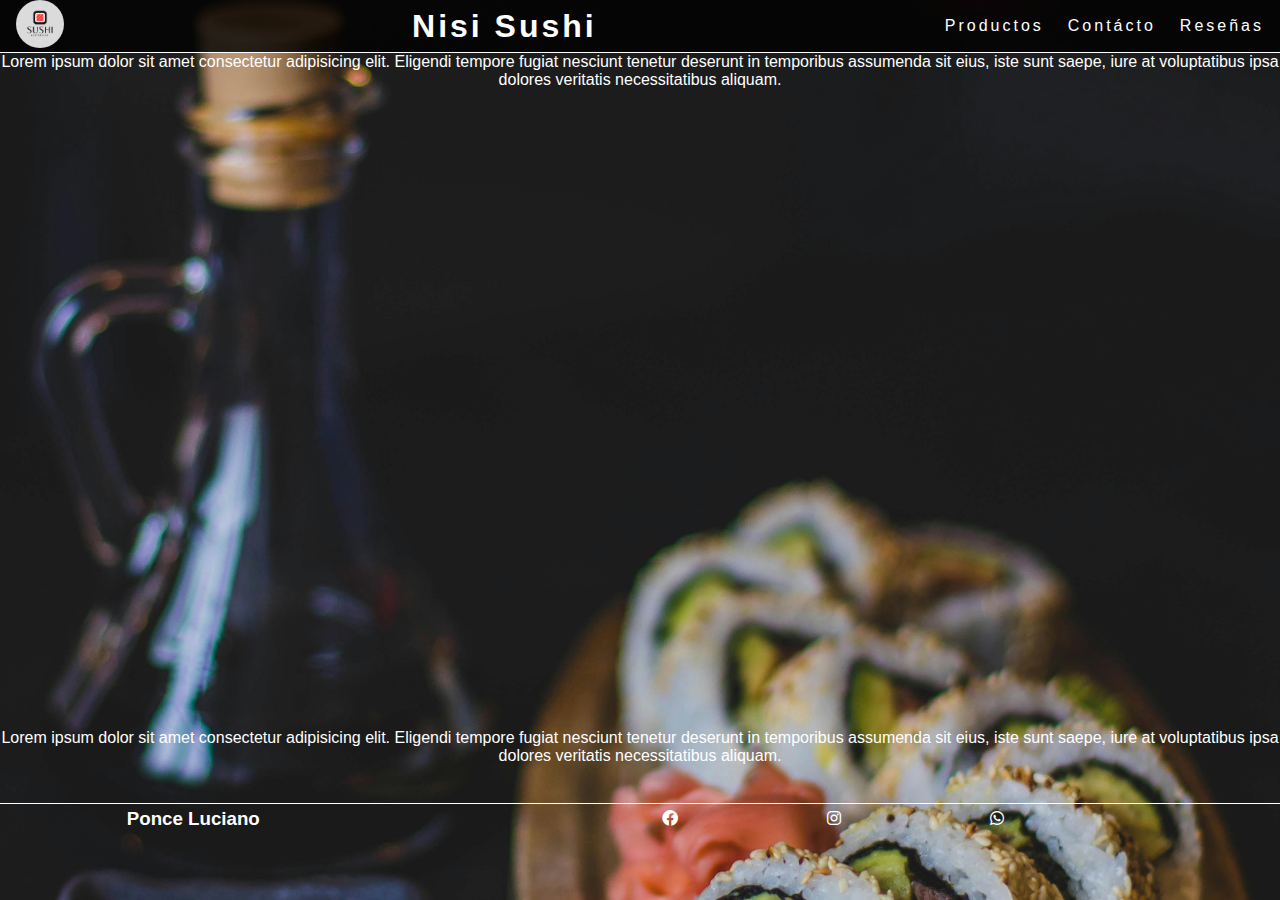
<file: index.html>
<!DOCTYPE html>
<html lang="en">
  <head>
    <meta charset="UTF-8" />
    <meta name="viewport" content="width=device-width, initial-scale=1.0" />
    <link
      rel="stylesheet"
      href="https://cdnjs.cloudflare.com/ajax/libs/font-awesome/6.0.0-beta3/css/all.min.css"
    />
    <link rel="stylesheet" href="./Styles/style.css" />
    <title>Nisi Sushi</title>
  </head>
  <body>
    <header class="encabezado">
      <div class="logo-cont">
        <!-- //imagen de logo// -->
        <img src="./img/sushiLogo.jpg" alt="Logo de pagina" />
      </div>

      <h1 class="titulo">Nisi Sushi</h1>
      <nav>
        <!-- //menu con hipervinculos a paginas locales// -->
        <ul class="navbar">
          <li><a href="./Productos.html">Productos</a></li>
          <li><a href="./Contacto.html">Contácto</a></li>
          <li><a href="./Reseñas.html">Reseñas</a></li>
        </ul>
      </nav>
    </header>
    <main class="cont-videos-form">
      <p class="txt">
        Lorem ipsum dolor sit amet consectetur adipisicing elit. Eligendi
        tempore fugiat nesciunt tenetur deserunt in temporibus assumenda sit
        eius, iste sunt saepe, iure at voluptatibus ipsa dolores veritatis
        necessitatibus aliquam.
      </p>
      <section class="video-cont">
        <iframe
          width="560"
          height="315"
          src="https://www.youtube.com/embed/BqXyGaL11Is?si=GH8421M6MRL0q6XY"
          title="YouTube video player"
          frameborder="0"
          allow="accelerometer; autoplay; clipboard-write; encrypted-media; gyroscope; picture-in-picture; web-share"
          referrerpolicy="strict-origin-when-cross-origin"
          allowfullscreen
        ></iframe>
      </section>
      <p class="txt">
        Lorem ipsum dolor sit amet consectetur adipisicing elit. Eligendi
        tempore fugiat nesciunt tenetur deserunt in temporibus assumenda sit
        eius, iste sunt saepe, iure at voluptatibus ipsa dolores veritatis
        necessitatibus aliquam.
      </p>
    </main>
    <footer>
      <h3 class="footer-title">Ponce Luciano</h3>
      <section class="redes">
        <a href="http://facebook.com" target="_blank" rel="noopener noreferrer"
          ><i class="fa-brands fa-facebook"></i
        ></a>
        <a
          href="http://instagram.com"
          target="_blank"
          rel="noopener noreferrer"
        >
          <i class="fa-brands fa-instagram"></i
        ></a>

        <a href="http://whatsapp.com" target="_blank" rel="noopener noreferrer">
          <i class="fa-brands fa-whatsapp"></i
        ></a>
      </section>
    </footer>
  </body>
</html>
</file>
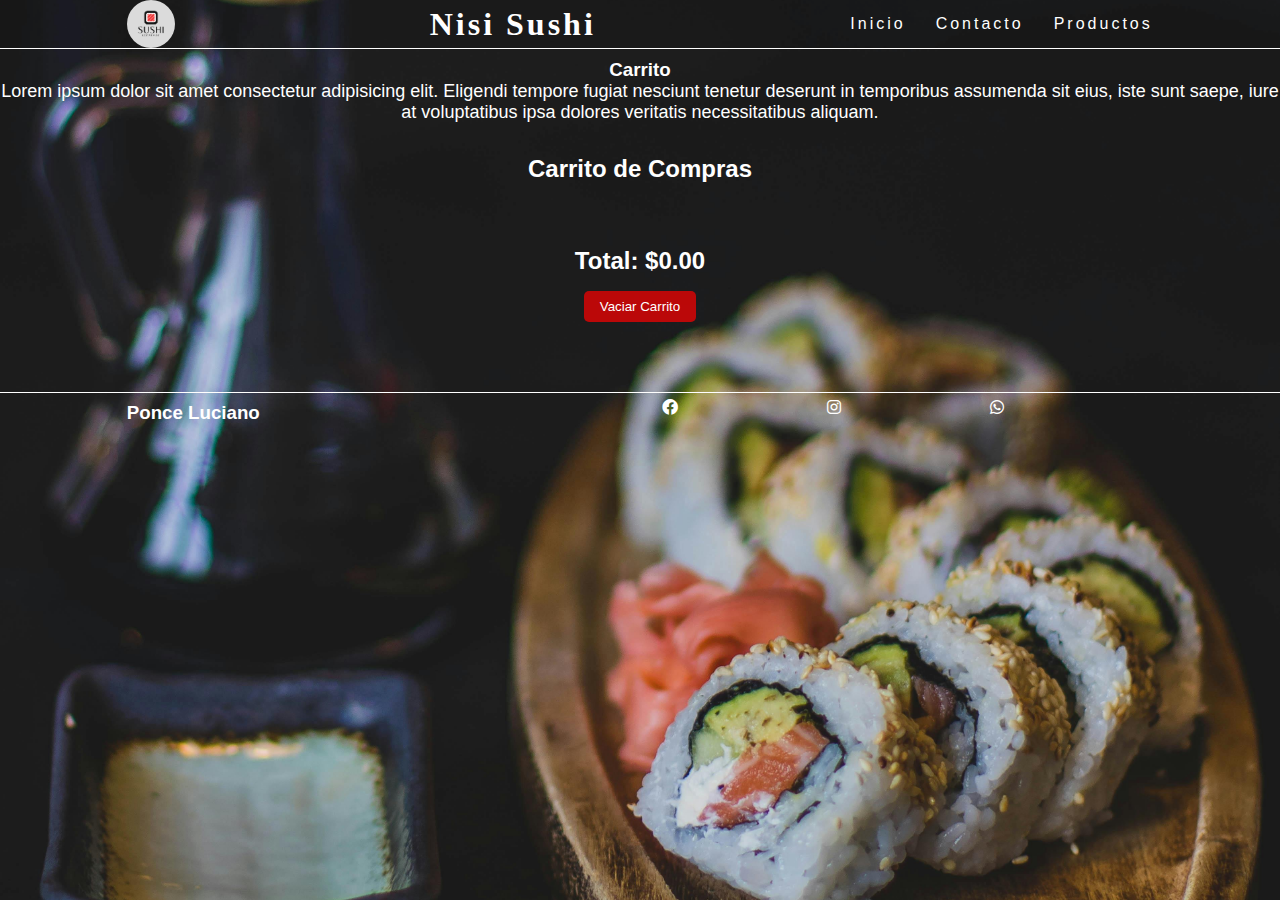
<file: Carrito.html>
<!DOCTYPE html>
<html lang="en">
  <head>
    <meta charset="UTF-8" />
    <meta name="viewport" content="width=device-width, initial-scale=1.0" />
    <meta
      name="description"
      content="Nisi Sushi - Productos de sushi fresco y delicioso."
    />
    <meta name="keywords" content="sushi, productos, comida japonesa" />
    <link
      rel="stylesheet"
      href="https://cdnjs.cloudflare.com/ajax/libs/font-awesome/6.0.0-beta3/css/all.min.css"
    />
    <link rel="stylesheet" href="./Styles/Carrito.css" />
    <title>Nisi Productos</title>
  </head>
  <body>
    <header class="encabezado">
      <div class="logo-cont">
        <img src="./img/sushiLogo.jpg" alt="Logo de Nisi Sushi" />
      </div>
      <h1 class="titulo">Nisi Sushi</h1>
      <nav>
        <ul class="navbar">
          <li><a href="./index.html" ">Inicio</a></li>
          <li><a href="./Contacto.html">Contacto</a></li>
          <li><a href="./Productos.html">Productos</a></li>
          
        </ul>
      </nav>
    </header>

    <main>
      <h3>Carrito</h3>
      <p class="txt">
        Lorem ipsum dolor sit amet consectetur adipisicing elit. Eligendi
        tempore fugiat nesciunt tenetur deserunt in temporibus assumenda sit
        eius, iste sunt saepe, iure at voluptatibus ipsa dolores veritatis
        necessitatibus aliquam.
      </p>

     
      <section id="carrito" class="carrito">
        <h2>Carrito de Compras</h2>
        <div id="lista-carrito">
          <!-- Los productos se agregarán dinámicamente aquí -->
        </div>
        <div id="total-carrito">
          <!-- Aquí se mostrará el total -->
        </div>
        <button id="vaciar-carrito" class="vaciar-carrito">Vaciar Carrito</button>
      </section>
      

    </main>

    <footer>
      <h3 class="footer-title">Ponce Luciano</h3>
      <section class="redes">
        <a href="http://facebook.com" target="_blank" rel="noopener noreferrer">
          <i class="fa-brands fa-facebook"></i>
        </a>
        <a
          href="http://instagram.com"
          target="_blank"
          rel="noopener noreferrer"
        >
          <i class="fa-brands fa-instagram"></i>
        </a>
        <a href="http://whatsapp.com" target="_blank" rel="noopener noreferrer">
          <i class="fa-brands fa-whatsapp"></i>
        </a>
      </section>
    </footer>

    <script src="Script/script.js"></script>
  </body>
</html>
</file>
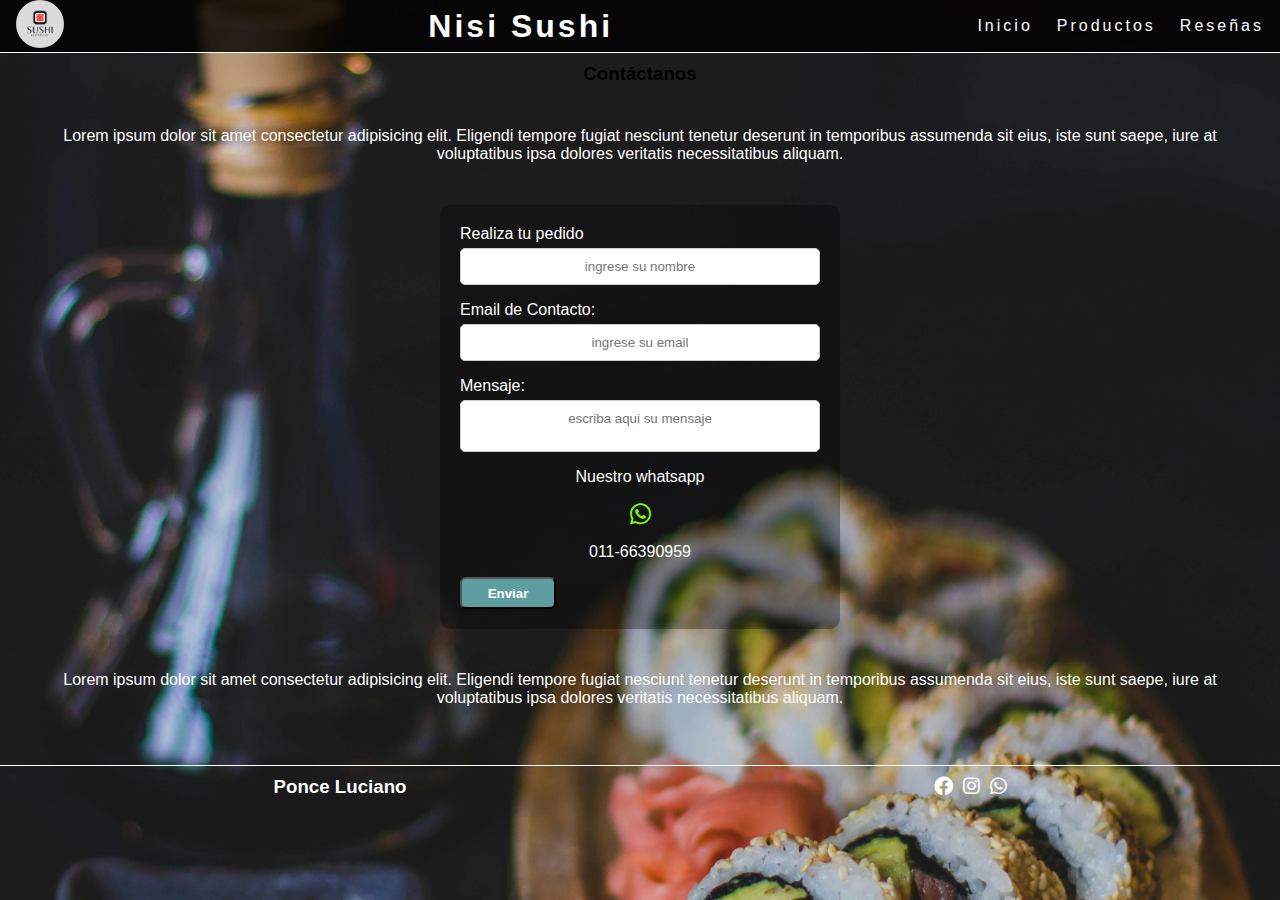
<file: Contacto.html>
<!DOCTYPE html>
<html lang="en">
  <head>
    <meta charset="UTF-8" />
    <meta name="viewport" content="width=device-width, initial-scale=1.0" />
    <link
      rel="stylesheet"
      href="https://cdnjs.cloudflare.com/ajax/libs/font-awesome/6.0.0-beta3/css/all.min.css"
    />
    <link rel="stylesheet" href="./Styles/Contacto.css" />
    <title>Nisi Contacto</title>
  </head>
  <body>
    <header class="encabezado">
      <div class="logo-cont">
        <!-- //imagen de logo// -->
        <img src="./img/sushiLogo.jpg" alt="Logo de pagina" />
      </div>

      <h1 class="titulo">Nisi Sushi</h1>
      <nav>
        <!-- //menu con hipervinculos a paginas locales// -->
        <ul class="navbar">
          <li><a href="./index.html" target="_blank">Inicio</a></li>
          <li><a href="./Productos.html" target="_blank">Productos</a></li>
          <li><a href="./Reseñas.html" target="_blank">Reseñas</a></li>
        </ul>
      </nav>
    </header>
    <main class="contenedor-form-gral">
      <h3>Contáctanos</h3>
      <p class="txt">
        Lorem ipsum dolor sit amet consectetur adipisicing elit. Eligendi
        tempore fugiat nesciunt tenetur deserunt in temporibus assumenda sit
        eius, iste sunt saepe, iure at voluptatibus ipsa dolores veritatis
        necessitatibus aliquam.
      </p>
      <form
        class="form-contenedor"
        action="https://formspree.io/f/xeojblba"
        method="POST"
      >
        <div class="form-interno">
          <label>
            Realiza tu pedido
            <input type="text" name="nombre" placeholder="ingrese su nombre" />
          </label>

          <label>
            Email de Contacto:
            <input type="email" name="email" placeholder="ingrese su email" />
          </label>

          <label>
            Mensaje:
            <textarea
              class="msj"
              name="mensaje"
              placeholder="escriba aqui su mensaje"
            ></textarea>
          </label>
          <p>Nuestro whatsapp</p>
          <div class="wtsp-logo">
            <i class="fa-brands fa-whatsapp wtsp"></i>
          </div>
          <p class="tel">011-66390959</p>

          <button type="submit" class="enviar">Enviar</button>
        </div>
      </form>
      <p class="txt">
        Lorem ipsum dolor sit amet consectetur adipisicing elit. Eligendi
        tempore fugiat nesciunt tenetur deserunt in temporibus assumenda sit
        eius, iste sunt saepe, iure at voluptatibus ipsa dolores veritatis
        necessitatibus aliquam.
      </p>
    </main>
    <footer>
      <h3 class="footer-title">Ponce Luciano</h3>
      <section class="redes">
        <a href="http://facebook.com" target="_blank" rel="noopener noreferrer"
          ><i class="fa-brands fa-facebook"></i
        ></a>
        <a
          href="http://instagram.com"
          target="_blank"
          rel="noopener noreferrer"
        >
          <i class="fa-brands fa-instagram"></i
        ></a>

        <a href="http://whatsapp.com" target="_blank" rel="noopener noreferrer">
          <i class="fa-brands fa-whatsapp"></i
        ></a>
      </section>
    </footer>
  </body>
</html>
</file>
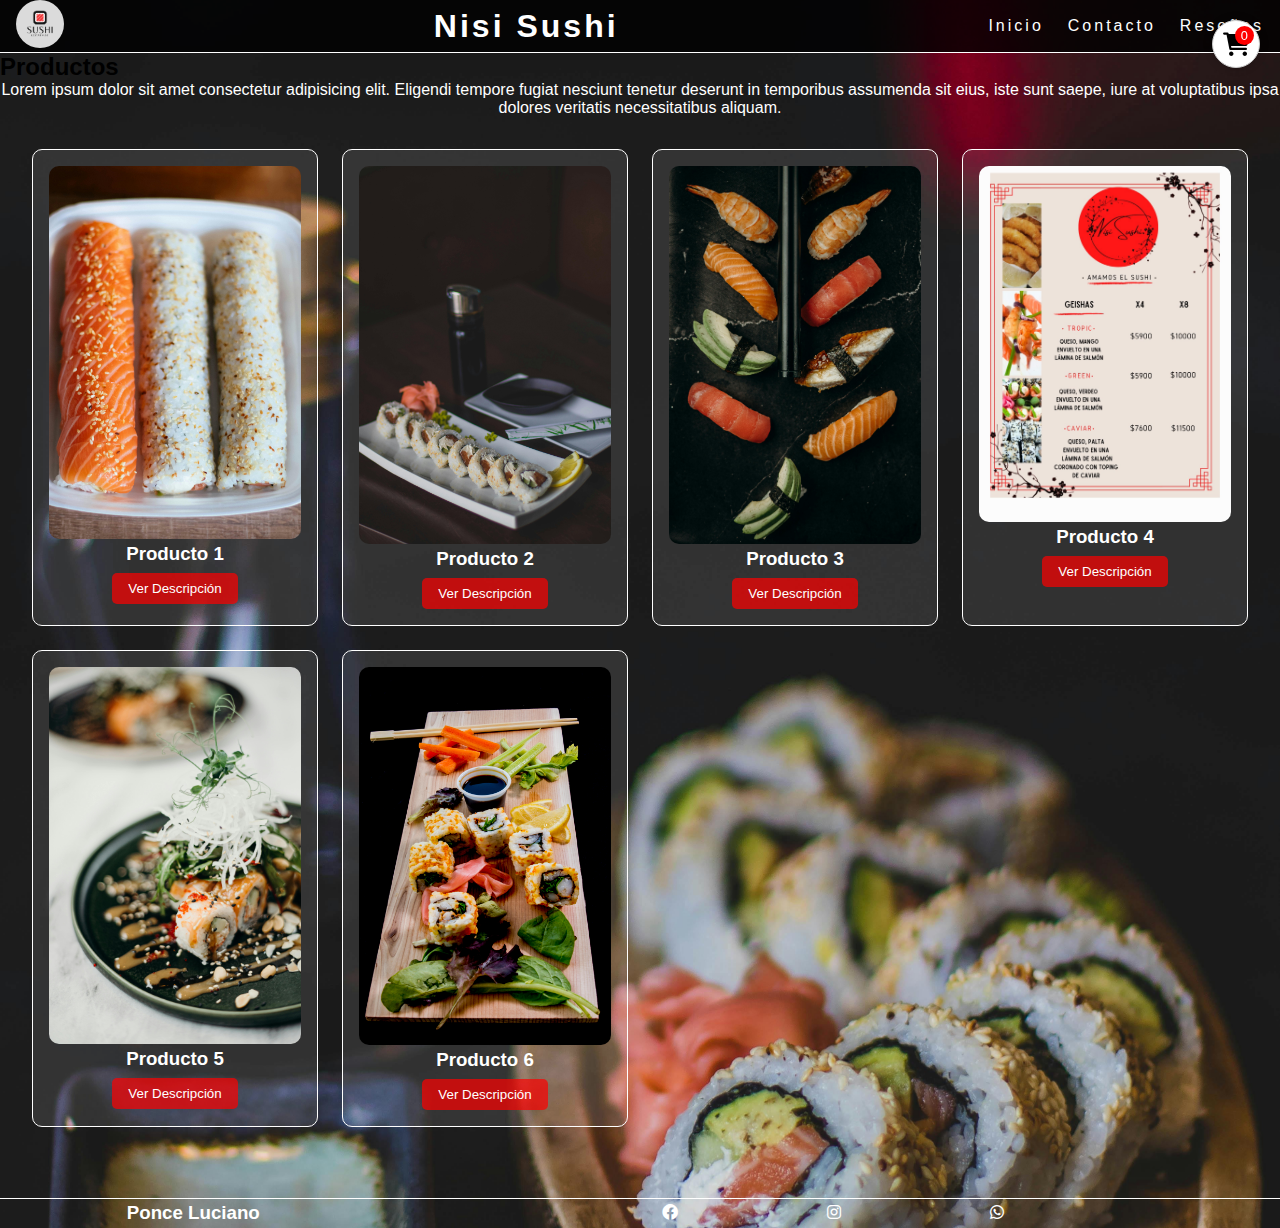
<file: Productos.html>
<!DOCTYPE html>
<html lang="en">
  <head>
    <meta charset="UTF-8" />
    <meta name="viewport" content="width=device-width, initial-scale=1.0" />
    <meta
      name="description"
      content="Nisi Sushi - Productos de sushi fresco y delicioso."
    />
    <meta name="keywords" content="sushi, productos, comida japonesa" />
    <link
      rel="stylesheet"
      href="https://cdnjs.cloudflare.com/ajax/libs/font-awesome/6.0.0-beta3/css/all.min.css"
    />
    <link rel="stylesheet" href="./Styles/productos.css" />
    <title>Nisi Productos</title>
  </head>
  <body>
    <header class="encabezado">
      <div class="logo-cont">
        <img src="./img/sushiLogo.jpg" alt="Logo de Nisi Sushi" />
      </div>
      <h1 class="titulo">Nisi Sushi</h1>
      <nav>
        <ul class="navbar">
          <li><a href="./index.html" ">Inicio</a></li>
          <li><a href="./Contacto.html">Contacto</a></li>
          <li><a href="./Reseñas.html">Reseñas</a></li>
         
          
        </ul>
      </nav>
    </header>

    <main>
      <h2>Productos</h2>
      <div class="carrito-icono">
        <a href="./Carrito.html">
          <i class="fas fa-shopping-cart"></i>
          <span id="cantidad-productos">0</span>
        </a>
      </div>
      <p class="txt">
        Lorem ipsum dolor sit amet consectetur adipisicing elit. Eligendi
        tempore fugiat nesciunt tenetur deserunt in temporibus assumenda sit
        eius, iste sunt saepe, iure at voluptatibus ipsa dolores veritatis
        necessitatibus aliquam.
      </p>

      <section id="productos" class="productos">
        <!-- Aquí se agregarán las tarjetas dinámicamente -->
      </section>
      

    </main>

    <footer>
      <h3 class="footer-title">Ponce Luciano</h3>
      <section class="redes">
        <a href="http://facebook.com" target="_blank" rel="noopener noreferrer">
          <i class="fa-brands fa-facebook"></i>
        </a>
        <a
          href="http://instagram.com"
          target="_blank"
          rel="noopener noreferrer"
        >
          <i class="fa-brands fa-instagram"></i>
        </a>
        <a href="http://whatsapp.com" target="_blank" rel="noopener noreferrer">
          <i class="fa-brands fa-whatsapp"></i>
        </a>
      </section>
    </footer>

    <script src="Script/script.js"></script>
  </body>
</html>
</file>
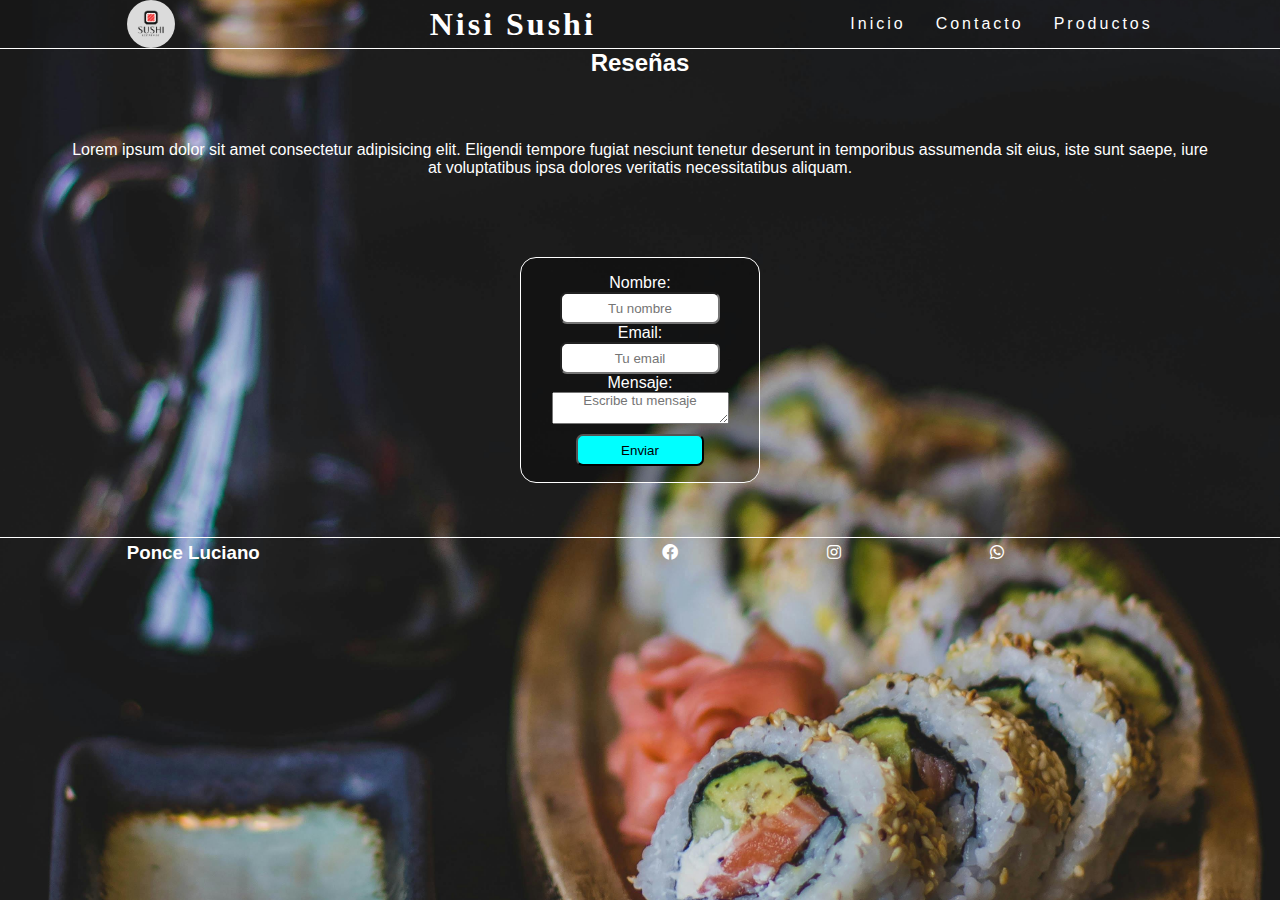
<file: Reseñas.html>
<!DOCTYPE html>
<html lang="en">
  <head>
    <meta charset="UTF-8" />
    <meta name="viewport" content="width=device-width, initial-scale=1.0" />
    <meta
      name="description"
      content="Nisi Sushi - Productos de sushi fresco y delicioso."
    />
    <meta name="keywords" content="sushi, productos, comida japonesa" />
    <link
      rel="stylesheet"
      href="https://cdnjs.cloudflare.com/ajax/libs/font-awesome/6.0.0-beta3/css/all.min.css"
    />
    <link rel="stylesheet" href="./Styles/Reseñas.css" />
    <title>Nisi Reseñas</title>
  </head>
  <body>
    <header class="encabezado">
      <div class="logo-cont">
        <img src="./img/sushiLogo.jpg" alt="Logo de Nisi Sushi" />
      </div>
      <h1 class="titulo">Nisi Sushi</h1>
      <nav>
        <ul class="navbar">
          <li><a href="./index.html">Inicio</a></li>
          <li><a href="./Contacto.html">Contacto</a></li>
          <li><a href="./Productos.html">Productos</a></li>
        </ul>
      </nav>
    </header>

    <main>
      <h2 class="tituloReseñas">Reseñas</h2>
      <p class="txt">
        Lorem ipsum dolor sit amet consectetur adipisicing elit. Eligendi
        tempore fugiat nesciunt tenetur deserunt in temporibus assumenda sit
        eius, iste sunt saepe, iure at voluptatibus ipsa dolores veritatis
        necessitatibus aliquam.
      </p>
    </main>
    <div class="form-container">
      <form id="formulario-contacto">
        <label for="nombre">Nombre:</label>
        <input
          type="text"
          id="nombre"
          name="nombre"
          placeholder="Tu nombre"
          required
        />

        <label for="email">Email:</label>
        <input
          type="email"
          id="email"
          name="email"
          placeholder="Tu email"
          required
        />

        <label for="mensaje">Mensaje:</label>
        <textarea
          id="mensaje"
          name="mensaje"
          placeholder="Escribe tu mensaje"
          required
        ></textarea>

        <button id="boton-enviar">Enviar</button>
      </form>
    </div>
    <footer>
      <h3 class="footer-title">Ponce Luciano</h3>
      <section class="redes">
        <a href="http://facebook.com" target="_blank" rel="noopener noreferrer">
          <i class="fa-brands fa-facebook"></i>
        </a>
        <a
          href="http://instagram.com"
          target="_blank"
          rel="noopener noreferrer"
        >
          <i class="fa-brands fa-instagram"></i>
        </a>
        <a href="http://whatsapp.com" target="_blank" rel="noopener noreferrer">
          <i class="fa-brands fa-whatsapp"></i>
        </a>
      </section>
    </footer>

    <script src="Script/script.js"></script>
  </body>
</html>
</file>
<file: Styles/style.css>
/* General styles */
* {
    font-family: Arial, Helvetica, sans-serif;
    margin: 0;
    padding: 0;
    box-sizing: border-box;
}

/* Body */
body {
    background: #000 url(../img/sushiFondo.jpg) no-repeat center/cover;
    overflow-x: hidden;
}

/* Encabezado */
.encabezado {
    border-bottom: 1px solid #fff;
    display: flex;
    justify-content: space-between;
    align-items: center;
    padding: 0 1rem;
    background: rgba(0, 0, 0, 0.8);
    color: #fff;
    letter-spacing: 3px;
}

.logo-cont img {
    width: 3rem;
    height: 3rem;
    border-radius: 50%;
}

.navbar {
    list-style: none;
    display: flex;
    gap: 1.5rem;
}

.navbar > li > a {
    text-decoration: none;
    color: inherit;
    font-size: 1rem;
}

.navbar > li > a:hover {
    color: red;
    border-bottom: 1px solid red;
    transition: all 0.5s;
}

.txt{
    color: #fff;
    text-align: center;
}
.video-cont{
    display: flex;
    justify-content: center;
    align-items: center;
    width: 100%;
    height: 40rem;
}
/* Footer */
footer {
    display: flex;
    justify-content: space-around;
    align-items: center;
    width: 100%;
    height: 30px;
    text-align: center;
    border-top: 1px solid #fff;
    margin-top: 3%;
    color: #fff;
}

/* Redes sociales */
.redes {
    display: flex;
    justify-content: space-evenly;
    width: 50%;
}

.redes > a {
    text-decoration: none;
    color: #fff;
}


@media screen and (max-width: 1024px) {
    .encabezado {
        flex-wrap: wrap;
        text-align: center;
        justify-content: center;
        margin-bottom: 1rem;
    }

    .navbar {
        flex-direction: column;
        justify-content: center;
        align-items: center;
        gap: 1rem;
    }

    .productos {
        grid-template-columns: repeat(auto-fit, minmax(200px, 1fr));
    }

    .carrito-icono {
        top: 15px;
        right: 15px;
        width: 2.5rem;
        height: 2.5rem;
    }

    .carrito-icono i {
        font-size: 1.2rem;
    }

    #cantidad-productos {
        font-size: 0.7rem;
        width: 1rem;
        height: 1rem;
        line-height: 1rem;
    }
}


@media screen and (max-width: 768px) {
    .encabezado {
        display: grid;
        grid-template-rows: auto auto;
        gap: 0.5rem;
       padding: 10px;
    }

    .navbar {
        grid-template-columns: 1fr;
    }

    .productos {
        grid-template-columns: 1fr;
    }

    .producto {
        padding: 0.8rem;
    }
}


@media screen and (max-width: 480px) {
    .carrito-icono {
        width: 2rem;
        height: 2rem;
        
    }

    .carrito-icono i {
        font-size: 1rem;
    }

    #cantidad-productos {
        font-size: 0.6rem;
        width: 0.8rem;
        height: 0.8rem;
        line-height: 0.8rem;
    }

    .navbar {
        flex-direction: column;
        gap: 0.8rem;
    }

    .productos {
        padding: 1rem;
    }
}
</file>
<file: Styles/Carrito.css>
/* General styles */
* {
    font-family: Arial, Helvetica, sans-serif;
    margin: 0;
    padding: 0;
    box-sizing: border-box;
}

/* Body */
body {
    background: #000 url(../img/sushiFondo.jpg) no-repeat center/cover;
}

/* Encabezado */
.encabezado {
    border-bottom: 1px solid #fff;
    display: flex;
    justify-content: space-around;
    align-items: center;
    background: rgba(0, 0, 0, 0.1);
    color: #fff;
    letter-spacing: 3px;
}

.logo-cont {
    width: auto;
    height: 3rem;
}

.logo-cont > img {
    width: 3rem;
    height: 3rem;
    border-radius: 50px;
}

.titulo {
    font-family: Cambria, Cochin, Georgia, Times, 'Times New Roman', serif;
}

.navbar {
    list-style: none;
    gap: 30px;
    width: fit-content;
    display: flex;
    justify-content: center;
    align-items: center;
}

.navbar > li > a {
    text-decoration: none;
    color: inherit;
}

.navbar > li > a:hover {
    color: red;
    border-bottom: 1px solid red;
    transition: all 1s;
}

h3 {
    color: #fff;
    text-align: center;
    margin-top: 10px;
}

.txt {
    color: #fff;
    font-size: 18px;
    text-align: center;
}

/*------------------------------------------------------------------*/
/* Estilos para carrito */
.carrito {
    padding: 2rem;
    color: #fff;
    text-align: center;
}

#lista-carrito {
    display: flex;
    flex-direction: column;
    gap: 1rem;
    margin: 2rem auto;
    max-width: 600px;
}

.producto-carrito {
    display: flex;
    justify-content: space-between;
    align-items: center;
    padding: 1rem;
    background: rgba(255, 255, 255, 0.1);
    border: 1px solid #fff;
    border-radius: 10px;
}

.producto-carrito img {
    width: 50px;
    height: 50px;
    border-radius: 5px;
}

.producto-carrito .info {
    flex: 1;
    text-align: left;
    margin-left: 1rem;
}

.producto-carrito .cantidad {
    width: 60px;
    text-align: center;
}

.producto-carrito .boton-eliminar {
    background-color: rgba(255, 0, 0, 0.7);
    color: #fff;
    border: none;
    border-radius: 5px;
    cursor: pointer;
    padding: 0.5rem 1rem;
}

.producto-carrito .boton-eliminar:hover {
    background-color: rgba(255, 0, 0, 1);
}

#total-carrito {
    margin: 1rem 0;
    font-size: 1.5rem;
    font-weight: bold;
}

.vaciar-carrito {
    padding: 0.5rem 1rem;
    border: none;
    border-radius: 5px;
    background-color: rgba(255, 0, 0, 0.7);
    color: #fff;
    cursor: pointer;
}

.vaciar-carrito:hover {
    background-color: rgba(255, 0, 0, 1);
}

/*-----------------------------------------------------------------*/
/* Footer */
footer {
    display: flex;
    justify-content: space-around;
    align-items: center;
    width: 100%;
    height: 30px;
    text-align: center;
    border-top: 1px solid #fff;
    margin-top: 3%;
    color: #fff;
}

/* Redes sociales */
.redes {
    display: flex;
    justify-content: space-evenly;
    width: 50%;
}

.redes > a {
    text-decoration: none;
    color: #fff;
}

/* Contenedor de carrito */
.carrito-cont {
    width: 100%;
    height: 4rem;
    display: flex;
    align-items: center;
    justify-content: flex-end;
    color: #fff;
}

/* Media Queries */

/* Tablets grandes (1024px) */
@media screen and (max-width: 1024px) {
    .encabezado {
        flex-wrap: wrap;
        text-align: center;
    }

    .navbar {
        flex-direction: column;
        gap: 1rem;
    }

    #lista-carrito {
        max-width: 100%;
    }

    .carrito-cont {
        justify-content: center;
    }

    .producto-carrito img {
        width: 40px;
        height: 40px;
    }

    #total-carrito {
        font-size: 1.3rem;
    }
}

/* Tablets pequeñas (768px) */
@media screen and (max-width: 768px) {
    .encabezado {
        display: grid;
        grid-template-rows: auto auto;
        gap: 0.5rem;
        padding: 10px;
      
    }
nav{
    display: flex;
    justify-content: center;
}
    .navbar {
        grid-template-columns: 1fr;
        gap: 1.5rem;
    }

    #lista-carrito {
        max-width: 90%;
    }

    .carrito {
        padding: 1.5rem;
    }

    .producto-carrito {
        padding: 0.8rem;
    }

    #total-carrito {
        font-size: 1.2rem;
    }
}

/* Móviles (480px y menos) */
@media screen and (max-width: 480px) {
    .logo-cont > img {
        width: 2.5rem;
        height: 2.5rem;
    }

    .navbar {
        flex-direction: column;
        gap: 1rem;
    }

    #lista-carrito {
        margin: 1rem;
    }

    .producto-carrito {
        flex-direction: column;
        text-align: center;
    }

    .producto-carrito img {
        width: 60px;
        height: 60px;
        margin-bottom: 1rem;
    }

    .producto-carrito .cantidad {
        width: 40px;
    }

    .vaciar-carrito, .producto-carrito .boton-eliminar {
        width: 100%;
        padding: 1rem;
    }

    #total-carrito {
        font-size: 1.1rem;
    }

    .carrito-cont {
        justify-content: center;
    }
}
</file>
<file: Styles/Contacto.css>
* {
    font-family: Arial, Helvetica, sans-serif;
    margin: 0;
    padding: 0;
    box-sizing: border-box;
}


body {
    background: #000 url(../img/sushiFondo.jpg) no-repeat center/cover;
    overflow-x: hidden;
}


.encabezado {
    border-bottom: 1px solid #fff;
    display: flex;
    justify-content: space-between;
    align-items: center;
    padding: 0 1rem;
    background: rgba(0, 0, 0, 0.8);
    color: #fff;
    letter-spacing: 3px;
    flex-wrap: wrap; 
}

.logo-cont img {
    width: 3rem;
    height: 3rem;
    border-radius: 50px;
}

.navbar {
    list-style: none;
    display: flex;
    gap: 1.5rem;
    flex-wrap: wrap; 
}

.navbar > li > a {
    text-decoration: none;
    color: inherit;
}

.navbar > li > a:hover {
    color: red;
    border-bottom: 1px solid red;
    transition: all 0.5s;
}

.txt {
    color: #fff;
    text-align: center;
    padding: 10px; 
}

/* ----------------------Formulario-------------------- */
.contenedor-form-gral {
    width: 100%;
    display: flex;
    flex-direction: column;
    gap: 2rem;
    padding: 10px;
    justify-content: center;
    align-items: center;
}

.form-contenedor {
    display: grid;
    justify-content: center;
    align-items: center;
    width: 100%;
    color: #fff;
    text-align: center;
}

.form-interno {
    width: 25rem;
    padding: 20px; 
    display: flex;
    flex-direction: column;
    gap: 1rem;
    background-color: rgba(0, 0, 0, 0.3);
    border-radius: 10px;
}

label {
    display: flex;
    flex-direction: column;
    gap: 5px;
    text-align: left; 
}

input,
textarea {
    padding: 10px;
    border: 1px solid #ccc;
    border-radius: 5px;
    text-align: center;
    width: 100%;
}

textarea {
    resize: none;
}

.wtsp {
    color: chartreuse;
    font-size: 1.5rem;
}

.enviar {
    width: 6rem;
    height: 2rem;
    border-radius: 6px;
    background-color: cadetblue;
    color: #fff;
    font-weight: 600;
    cursor: pointer;
}

.enviar:hover {
    color: rgb(255, 0, 51);
}

/* ---------------Footer---------------------------- */
footer {
    display: flex;
    flex-wrap: wrap;
    justify-content: space-around;
    align-items: center;
    width: 100%;
    height: auto;
    text-align: center;
    border-top: 1px solid #fff;
    margin-top: 3%;
    padding: 10px;
    color: #fff;
}

.redes {
    display: flex;
    justify-content: space-evenly;
    gap: 10px;
    width: auto;
}

.redes > a {
    text-decoration: none;
    color: #fff;
    font-size: 1.2rem;
}

/* Responsividad */
@media (max-width: 768px) {
    .encabezado {
        flex-direction: column;
        text-align: center;
    }

    .navbar {
        flex-direction: column;
        gap: 10px;
    }

    .form-interno {
        width: 90%; 
    }

    .enviar {
        width: 100%;
    }
}

@media (max-width: 480px) {
    .logo-cont img {
        width: 2.5rem;
        height: 2.5rem;
    }

    .navbar {
        font-size: 0.9rem;
    }

    .wtsp {
        font-size: 1.2rem;
    }

    footer {
        flex-direction: column;
        gap: 10px;
    }
}
</file>
<file: Styles/productos.css>
* {
    font-family: Arial, Helvetica, sans-serif;
    margin: 0;
    padding: 0;
    box-sizing: border-box;
}


body {
    background: #000 url(../img/sushiFondo.jpg) no-repeat center/cover;
    overflow-x: hidden;
}


.encabezado {
    border-bottom: 1px solid #fff;
    display: flex;
    justify-content: space-between;
    align-items: center;
    padding: 0 1rem;
    background: rgba(0, 0, 0, 0.8);
    color: #fff;
    letter-spacing: 3px;
}

.logo-cont img {
    width: 3rem;
    height: 3rem;
    border-radius: 50px;
}

.navbar {
    list-style: none;
    display: flex;
    gap: 1.5rem;
}

.navbar > li > a {
    text-decoration: none;
    color: inherit;
}

.navbar > li > a:hover {
    color: red;
    border-bottom: 1px solid red;
    transition: all 0.5s;
}

.txt{
    color: #fff;
    text-align: center;
}
.productos {
    display: grid;
    grid-template-columns: repeat(auto-fit, minmax(250px, 1fr));
    gap: 1.5rem;
    padding: 2rem;
}

.producto {
    background: rgba(255, 255, 255, 0.1);
    border: 1px solid #fff;
    border-radius: 10px;
    padding: 1rem;
    text-align: center;
    color: #fff;
}

.producto img {
    width: 100%;
    height: auto;
    border-radius: 10px;
}

.ver-descripcion,
.agregar-carrito {
    margin-top: 0.5rem;
    padding: 0.5rem 1rem;
    border: none;
    border-radius: 5px;
    cursor: pointer;
}

.ver-descripcion {
    background-color: rgba(255, 0, 0, 0.7);
    color: #fff;
}

.ver-descripcion:hover {
    background-color: rgba(255, 0, 0, 1);
}

.agregar-carrito {
    background-color: rgba(0, 255, 0, 0.7);
    color: #000;
}

.agregar-carrito:hover {
    background-color: rgba(0, 255, 0, 1);
}


.carrito-icono {
    position: fixed;
    top: 20px;
    right: 20px;
    background-color: #fff;
    border: 1px solid #ccc;
    border-radius: 50%;
    width: 3rem;
    height: 3rem;
    display: flex;
    justify-content: center;
    align-items: center;
    box-shadow: 0 0 10px rgba(0, 0, 0, 0.2);
    z-index: 1000;
}

.carrito-icono i {
    color: #000;
    font-size: 1.5rem;
}

#cantidad-productos {
    position: absolute;
    top: 5px;
    right: 5px;
    background-color: red;
    color: #fff;
    font-size: 0.8rem;
    width: 1.2rem;
    height: 1.2rem;
    border-radius: 50%;
    text-align: center;
    line-height: 1.2rem;
}


footer {
    display: flex;
    justify-content: space-around;
    align-items: center;
    width: 100%;
    height: 30px;
    text-align: center;
    border-top: 1px solid #fff;
    margin-top: 3%;
    color: #fff;
}


.redes {
    display: flex;
    justify-content: space-evenly;
    width: 50%;
}

.redes > a {
    text-decoration: none;
    color: #fff;
}


@media screen and (max-width: 1024px) {
    .encabezado {
        flex-wrap: wrap;
        text-align: center;
        justify-content: center;
        padding: 10px;
    }

    .navbar {
        flex-direction: column;
        gap: 1rem;
    }

    .productos {
        grid-template-columns: repeat(auto-fit, minmax(200px, 1fr));
    }

    .carrito-icono {
        top: 15px;
        right: 15px;
        width: 2.5rem;
        height: 2.5rem;
    }

    .carrito-icono i {
        font-size: 1.2rem;
    }

    #cantidad-productos {
        font-size: 0.7rem;
        width: 1rem;
        height: 1rem;
        line-height: 1rem;
    }
}

@media screen and (max-width: 768px) {
    .encabezado {
        display: grid;
        grid-template-rows: auto auto;
        gap: 0.5rem;
    }

    .navbar {
        grid-template-columns: 1fr;
    }

    .productos {
        grid-template-columns: 1fr;
    }
}

@media screen and (max-width: 480px) {
    .carrito-icono {
        width: 2rem;
        height: 2rem;
    }

    .carrito-icono i {
        font-size: 1rem;
    }

    #cantidad-productos {
        font-size: 0.6rem;
        width: 0.8rem;
        height: 0.8rem;
        line-height: 0.8rem;
    }
}
</file>
<file: Styles/Reseñas.css>
* {
    font-family: Arial, Helvetica, sans-serif;
    margin: 0;
    padding: 0;
    box-sizing: border-box;
}

body {
    background: #000 url(../img/sushiFondo.jpg) no-repeat center/cover;
}

.encabezado {
    border-bottom: 1px solid #fff;
    display: flex;
    justify-content: space-around;
    align-items: center;
    background: rgba(0, 0, 0, 0.1);
    color: #fff;
    letter-spacing: 3px;
}

.logo-cont {
    width: auto;
    height: 3rem;
}

.logo-cont > img {
    width: 3rem;
    height: 3rem;
    border-radius: 50px;
}

.titulo {
    font-family: Cambria, Cochin, Georgia, Times, 'Times New Roman', serif;
}

.navbar {
    list-style: none;
    gap: 30px;
    width: fit-content;
    display: flex;
    justify-content: center;
    align-items: center;
}

.navbar > li > a {
    text-decoration: none;
    color: inherit;
}

.navbar > li > a:hover {
    color: red;
    border-bottom: 1px solid red;
    transition: all 1s;
}

h3 {
    color: #fff;
    text-align: center;
}

.txt {
    color: #fff;
    text-align: center;
    padding: 4rem;
}

.tituloReseñas {
    color: #fff;
    text-align: center;
}

.form-container {
    width: 100%;
    display: flex;
    justify-content: center;
    align-items: center;
    text-align: center;
    padding: 1rem;
}

#formulario-contacto {
    display: flex;
    flex-flow: column;
    justify-content: space-evenly;
    align-items: center;
    border-radius: 1rem;
    background-color: rgba(0, 0, 0, 0.3);
    border: 1px solid #fff;
    width: 15rem;
    padding: 1rem;
    color: #fff;
}

input {
    width: 10rem;
    height: 2rem;
    text-align: center;
    border-radius: 7px;
}

label {
    width: 10rem;
    text-align: center;
}

textarea {
    text-align: center;
}

#boton-enviar {
    width: 8rem;
    height: 2rem;
    border-radius: 7px;
    background-color: aqua;
    cursor: pointer;
    margin-top: 10px;
}

footer {
    display: flex;
    justify-content: space-around;
    align-items: center;
    width: 100%;
    height: 30px;
    text-align: center;
    border-top: 1px solid #fff;
    margin-top: 3%;
    color: #fff;
}

.redes {
    display: flex;
    justify-content: space-evenly;
    width: 50%;
}

.redes > a {
    text-decoration: none;
    color: #fff;
}




@media (max-width: 600px) {
    .encabezado {
        flex-direction: column;
        text-align: center;
    }

    .navbar {
        flex-direction: column;
        gap: 15px;
    }

    .form-container {
        padding: 1rem;
    }

    #formulario-contacto {
        width: 100%;
        max-width: 300px;
    }

    input, #boton-enviar {
        width: 100%;
    }

    .txt {
        padding: 2rem;
    }

    footer {
        flex-direction: column;
        gap: 10px;
    }

    .redes {
        width: 100%;
        justify-content: center;
        gap: 20px;
    }
}

/* Dispositivos medianos (tablets) */
@media (max-width: 900px) {
    .encabezado {
        justify-content: space-between;
        padding: 0.5rem;
    }

    .navbar {
        gap: 20px;
    }

    .form-container {
        flex-direction: column;
    }

    #formulario-contacto {
        width: 80%;
        max-width: 400px;
    }

    footer {
        flex-direction: column;
    }
}
</file>
